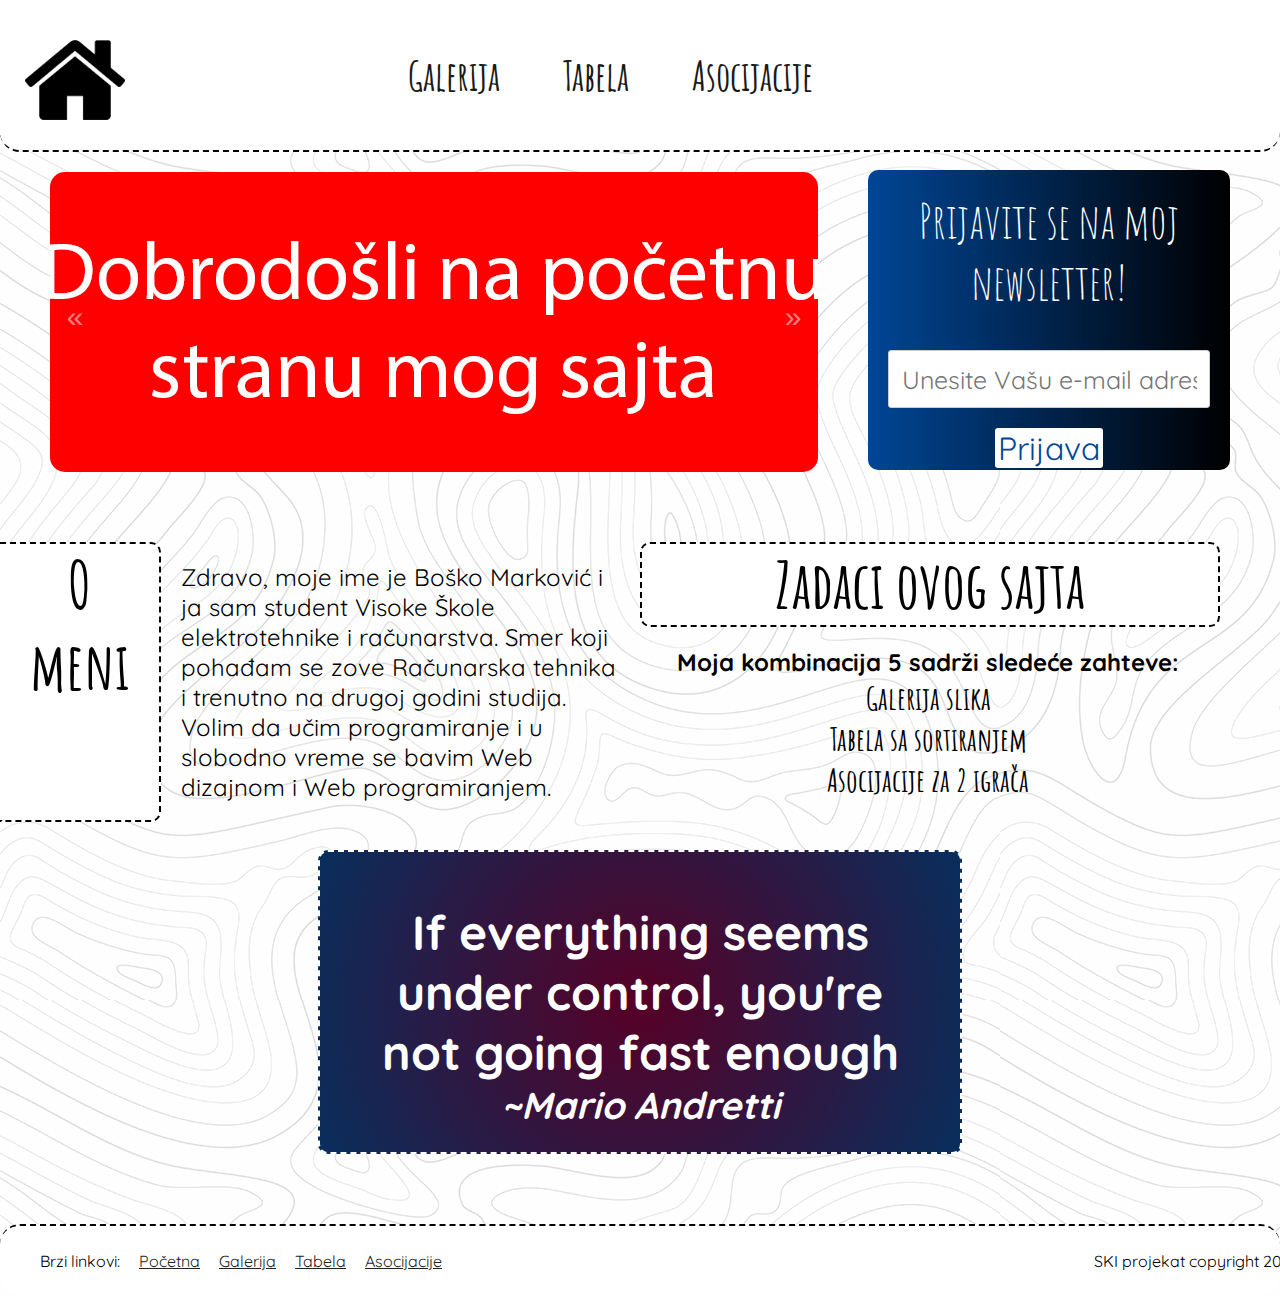
<file: index.html>
<!DOCTYPE html>
<html lang="en">
<head>
  <meta charset="UTF-8">
  <meta http-equiv="X-UA-Compatible" content="IE=edge">
  <meta name="viewport" content="width=device-width, initial-scale=1.0">
  <title>SKI PROJEKAT</title>
  <link rel="stylesheet" href="style.css">
  <link rel="preconnect" href="https://fonts.googleapis.com">
  <link rel="preconnect" href="https://fonts.gstatic.com" crossorigin>
  <link href="https://fonts.googleapis.com/css2?family=Amatic+SC:wght@700&family=Quicksand:wght@500&display=swap" rel="stylesheet"> 
</head>
<body>
  <nav>
    <ul>
      <li class="logo-link">
        <a href="index.html">
          <img alt="Home logo" id="navbar-logo" src="img/home.png">
        </a>
      </li>
      <li><a href="stranice/galerija/galerija.html">Galerija</a></li>
      <li><a href="stranice/tabela/tabela.html">Tabela</a></li>
      <li><a href="stranice/asocijacije/asocijacije.html">Asocijacije</a></li>
    </ul>
  </nav>


  
  <div>
    <div id="reklama-newsletter">
      <div id="slajder">
        <img src="img/reklama1.jpg" alt="Welcome">
        <img src="img/reklama2.jpg" alt="Reklama1">
        <img src="img/reklama3.jpg" alt="Reklama2">
        <button class="prethodni">&laquo;</button>
        <button class="sledeci">&raquo;</button>
      </div>
      <script>
      var slajdovi = document.querySelectorAll('#slajder img');
      var trenutniSlajd = 0;
    
      slajdovi[trenutniSlajd].classList.add('active');
    
      var slajdInterval = setInterval(sledeciSlajd,5000);
    
      function sledeciSlajd() {
        slajdovi[trenutniSlajd].classList.remove('active');
        trenutniSlajd = (trenutniSlajd+1)%slajdovi.length;
        slajdovi[trenutniSlajd].classList.add('active');
      }
    
      function prethodniSlajd() {
        slajdovi[trenutniSlajd].classList.remove('active');
        trenutniSlajd = (trenutniSlajd - 1 + slajdovi.length) % slajdovi.length;
        slajdovi[trenutniSlajd].classList.add('active');
      }
    
      var prevButton = document.querySelector('#slajder .prethodni');
      var nextButton = document.querySelector('#slajder .sledeci');
    
      prevButton.addEventListener('click', function() {
        clearInterval(slajdInterval);
        prethodniSlajd();
        slajdInterval = setInterval(sledeciSlajd,5000);
      });
    
      nextButton.addEventListener('click', function() {
        clearInterval(slajdInterval);
        sledeciSlajd();
        slajdInterval = setInterval(sledeciSlajd,5000);
      });
    
      </script>
      <form id="news-forma">
        <label id="news-labela" for="email">Prijavite se na moj newsletter!</label><br>
        <input class="newsletter-unos" type="email" id="email" placeholder="Unesite Vašu e-mail adresu...">
        <button id="news-dugme" type="submit">Prijava</button>
      </form><br><br>
    </div><br>
  </div><br>

  <section id="omeni">
    <div id="levi">
      <h2 id="omeninaslov">O meni</h2><br/>
      <p>Zdravo, moje ime je Boško Marković i ja sam student Visoke Škole elektrotehnike i računarstva. Smer koji pohađam se zove Računarska tehnika i trenutno 
        na drugoj godini studija. Volim da učim programiranje i u slobodno vreme se bavim Web dizajnom i Web programiranjem.
      </p>
    </div>
    <div id="desni">
      <h1 id="zadacinaslov">Zadaci ovog sajta</h1>
      <h2 id="podnaslov">Moja kombinacija 5 sadrži sledeće zahteve:</h2>
      <h3 class="zadaci">Galerija slika</h3>
      <h3 class="zadaci">Tabela sa sortiranjem</h3>
      <h3 class="zadaci">Asocijacije za 2 igrača</h3>
    </div>
  </section>

  <div id="clanak">
    <div id="umotvorina">
      <h2>If everything seems under control, you're not going fast enough</h2>
      <h3><i>~Mario Andretti</i></h3>
    </div>
  </div>
  <script>
    const umotvorine = [
      "<h2>Silence is the virtue of fools.</h2><br/><h3><i>~Sir Francis Bacon (1561 - 1626)</i></h3>",
      "<h2>Nothing is said that has not been said before.</h2><br/><h3><i>~Terrence(185BC - 159BC)</i></h3>",
      "<h2>There is no monument dedicated to the memory of a committee.</h2><br/><h3><i>~Lester J. Pourciau</i></h3>",
      "<h2>We cannot really love anybody with whom we never laugh.</h2><br/><h3><i>~Agnes Repplier (1855 - 1950)</i></h3>",
      "<h2>Hate no one; hate their vices, not themselves.</h2><br/><h3><i>~J. G. C. Brainard</i></h3>"
    ];

    function dodajUmotvorinu() {
      const indexUmotvorine = Math.floor(Math.random() * umotvorine.length);
      document.getElementById("umotvorina").innerHTML = umotvorine[indexUmotvorine];
    }

    setInterval(dodajUmotvorinu, 10000);
  </script>

  <footer id="footer">
    <div id="levi-futer">
      <ul>Brzi linkovi:
        <li>
            <a id="prvi-link" href="index.html">Početna</a>
        </li>
        <li>
          <a id="drugi-link" href="stranice/galerija/galerija.html">Galerija</a>
        </li>
        <li>
          <a id="treci-link" href="stranice/tabela/tabela.html">Tabela</a>
        </li>
        <li>
          <a id="cetvrti-link" href="stranice/asocijacije/asocijacije.html">Asocijacije</a>
        </li>
      </ul>
    </div>
    <div id="desni-futer">SKI projekat copyright 2023&copy;</div>
  </footer>
</body>
</html>
</file>
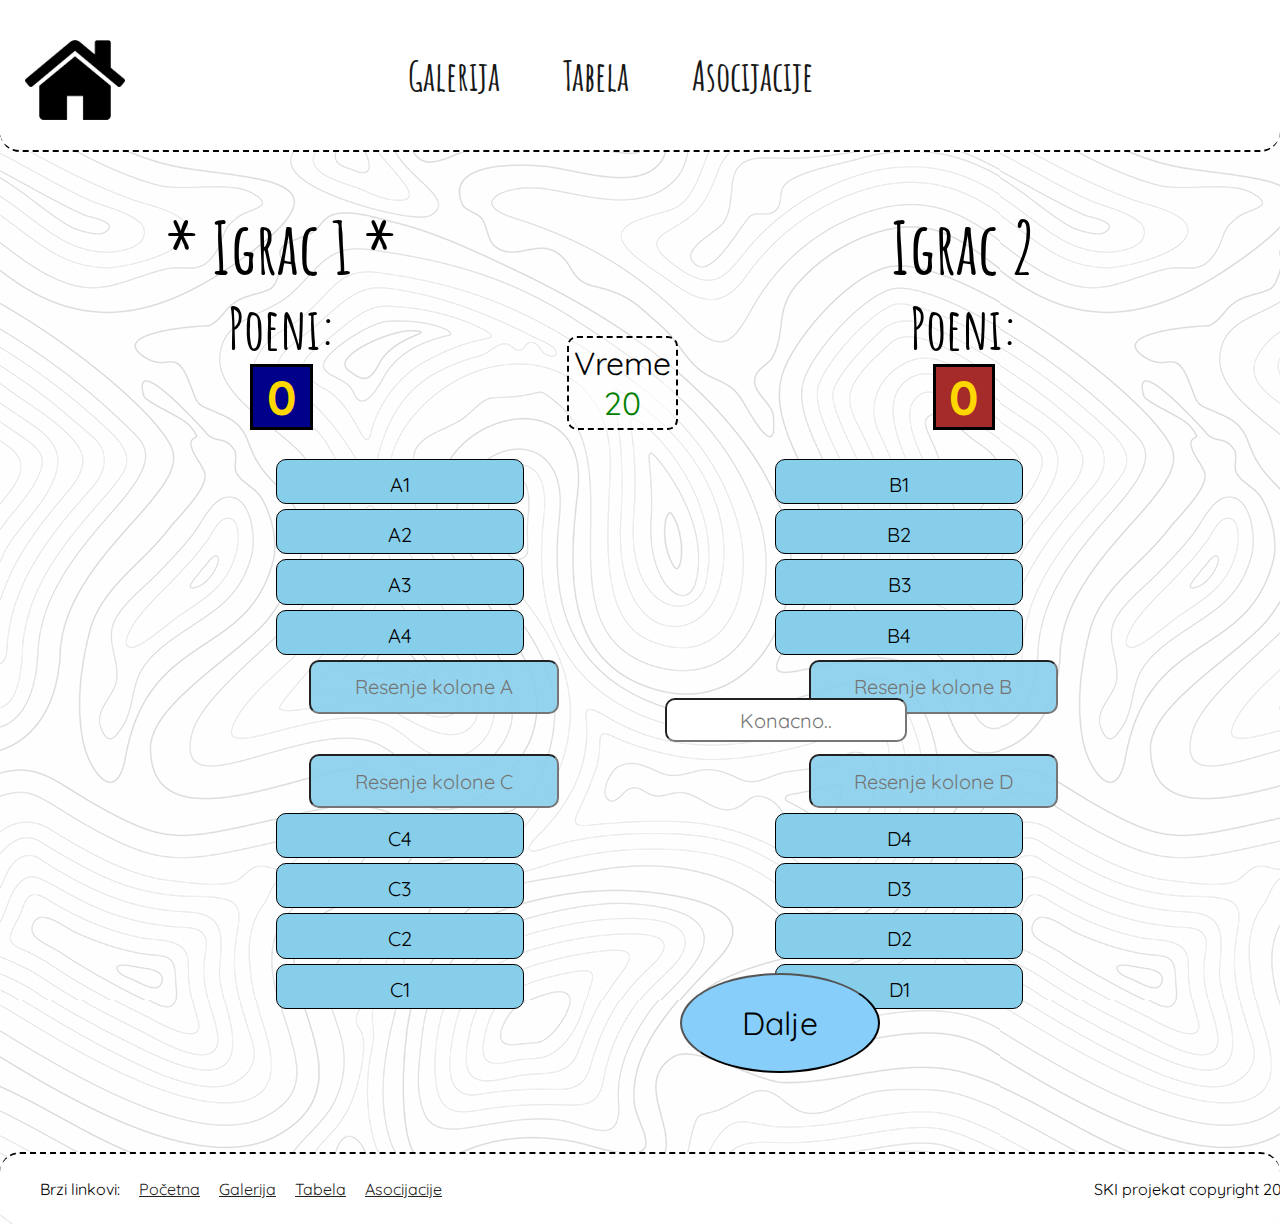
<file: stranice/asocijacije/asocijacije.html>
<!DOCTYPE html>
<html lang="en">
<head>
  <meta charset="UTF-8">
  <meta http-equiv="X-UA-Compatible" content="IE=edge">
  <meta name="viewport" content="width=device-width, initial-scale=1.0">
  <title>SKI PROJEKAT</title>
  <link rel="stylesheet" href="asocijacijeStyle.css">
  <link rel="preconnect" href="https://fonts.googleapis.com">
  <link rel="preconnect" href="https://fonts.gstatic.com" crossorigin>
  <link href="https://fonts.googleapis.com/css2?family=Amatic+SC:wght@700&family=Quicksand:wght@500&display=swap" rel="stylesheet"> 
</head>
<body>
  <nav>
    <ul>
      <li class="logo-link">
        <a href="../../index.html">
          <img alt="Home logo" id="navbar-logo" src="../../img/home.png">
        </a>
      </li>
      <li><a href="../galerija/galerija.html">Galerija</a></li>
      <li><a href="../tabela/tabela.html">Tabela</a></li>
      <li><a href="asocijacije.html">Asocijacije</a></li>
    </ul>
  </nav>
  
  <div id="igra">
    <div id="rezultat">
        <div class="igrac">
            <h2 id="igrac1">* Igrac 1 *</h2>
            <h3>Poeni:</h3>
            <div id="poeni1">0</div>
        </div>
        <div id="tajmer">
            <div id="vreme-naslov">Vreme</div>
            <div id="vreme">20</div>
        </div>
        <div class="igrac">
            <h2 id="igrac2">Igrac 2</h2>
            <h3>Poeni:</h3>
            <div id="poeni2">0</div>
        </div>
    </div>
    <div id="polja">
        <div id="prvi-red">
            <div class="kolona">
                <div class="polje" onclick="otvoripolje(this)" id="a1">A1</div>
                <div class="polje" onclick="otvoripolje(this)" id="a2">A2</div>
                <div class="polje" onclick="otvoripolje(this)" id="a3">A3</div>
                <div class="polje" onclick="otvoripolje(this)" id="a4">A4</div>
                <input id="ak" type="text" placeholder="Resenje kolone A" onchange="proveri(this, 'A')"></input>
            </div>
            <div class="kolona">
                <div class="polje" onclick="otvoripolje(this)" id="b1">B1</div>
                <div class="polje" onclick="otvoripolje(this)" id="b2">B2</div>
                <div class="polje" onclick="otvoripolje(this)" id="b3">B3</div>
                <div class="polje" onclick="otvoripolje(this)" id="b4">B4</div>
                <input id="bk" type="text" placeholder="Resenje kolone B" onchange="proveri(this, 'B')"></input>
            </div>
        </div>
        <div id="drugi-red">
            <input id="kk" type="text" placeholder="Konacno.." onchange="proveri(this, 'K')"></input>
        </div>
        <div id="treci-red">
            <div class="kolona">
                <input id="ck" type="text" placeholder="Resenje kolone C" onchange="proveri(this, 'C')"></input>
                <div class="polje" onclick="otvoripolje(this)" id="c4">C4</div>
                <div class="polje" onclick="otvoripolje(this)" id="c3">C3</div>
                <div class="polje" onclick="otvoripolje(this)" id="c2">C2</div>
                <div class="polje" onclick="otvoripolje(this)" id="c1">C1</div>
            </div>
            <div class="kolona">
                <input id="dk" type="text" placeholder="Resenje kolone D" onchange="proveri(this, 'D')"></input>
                <div class="polje" onclick="otvoripolje(this)" id="d4">D4</div>
                <div class="polje" onclick="otvoripolje(this)" id="d3">D3</div>
                <div class="polje" onclick="otvoripolje(this)" id="d2">D2</div>
                <div class="polje" onclick="otvoripolje(this)" id="d1">D1</div>
            </div>
        </div><br/>
        <button id="proveri" onclick="zameni()">Dalje</button>
    </div>
  </div>
  <script>
    var aktivanIgrac = 1;
    var otvorenoPolje = 0;
    var poeni1 = parseInt(document.getElementById("poeni1").innerHTML);
    var poeni2 = parseInt(document.getElementById("poeni2").innerHTML);
    var otvoreniA = 0;
    var otvoreniB = 0;
    var otvoreniC = 0;
    var otvoreniD = 0;
    var reseneKolone = 0;

    let asocijacije = [
        ["FESTIVAL", "FOTOAPARAT", "TABLETA", "MJUZIKL", "FILM", "ODELO", "NAVIKA", "BERZA", "HONORAR", "RAD", "HEMIJA", "LANAC", "ALERGIJA", "ODGOVOR", "REAKCIJA", "STADION", "UEFA", "FIFA", "PESAK", "FUDBAL", "AKCIJA"],
        ["NOVAC", "SRBIJA", "ALŽIR", "KUVAJT", "DINAR", "LJUBAVNI", "RASKID", "HAJDUČKI", "OPROŠTAJ", "RASTANAK", "TIMOK", "HADŽI-PRODAN", "SELJAK", "REKA", "BUNA", "OMLADINA", "SKUPŠTINA", "SINDIKAT", "ZDRAVLJE", "DOM", "ĐAK"],
        ["POJAS", "UREĐAJ", "PROMENA", "MEDITERAN", "KLIMA", "MOMČILO", "MILENKO", "ČIN", "VELIKI", "VOJVODA", "VOL STRIT", "SPOMENIK", "DLAKA", "MANDUŠIĆ", "VUK", "HAJDUK", "LIVADA", "RAKIJA", "VEŠTAČKA", "TRAVA", "STEPA"]
    ]

    let indexAsocijacije = Math.floor(Math.random() * asocijacije.length);
    let asocijacija = asocijacije[indexAsocijacije];

    function otvoripolje(obj){
        if(otvorenoPolje == 0){
            let vrednost = obj.innerHTML;
            if(vrednost === "A1") {
                obj.innerHTML = asocijacija[0];
                otvoreniA++;
            }
            else if(vrednost === "A2") {
                obj.innerHTML = asocijacija[1];
                otvoreniA++;
            }
            else if(vrednost === "A3") {
                obj.innerHTML = asocijacija[2];
                otvoreniA++;
            }
            else if(vrednost === "A4") {
                obj.innerHTML = asocijacija[3];
                otvoreniA++;
            }
            else if(vrednost === "B1") {
                obj.innerHTML = asocijacija[5];
                otvoreniB++;
            }
            else if(vrednost === "B2") {
                obj.innerHTML = asocijacija[6];
                otvoreniB++;
            }
            else if(vrednost === "B3") {
                obj.innerHTML = asocijacija[7];
                otvoreniB++;
            } 
            else if(vrednost === "B4") {
                obj.innerHTML = asocijacija[8];
                otvoreniB++;
            } 
            else if(vrednost === "C1") {
                obj.innerHTML = asocijacija[10];
                otvoreniC++;
            }
            else if(vrednost === "C2") {
                obj.innerHTML = asocijacija[11];
                otvoreniC++;
            }
            else if(vrednost === "C3") {
                obj.innerHTML = asocijacija[12];
                otvoreniC++;
            }
            else if(vrednost === "C4") {
                obj.innerHTML = asocijacija[13];
                otvoreniC++;
            }
            else if(vrednost === "D1") {
                obj.innerHTML = asocijacija[15];
                otvoreniD++;
            }
            else if(vrednost === "D2") {
                obj.innerHTML = asocijacija[16];
                otvoreniD++;
            }
            else if(vrednost === "D3") {
                obj.innerHTML = asocijacija[17];
                otvoreniD++;
            }
            else if(vrednost === "D4") {
                obj.innerHTML = asocijacija[18];
                otvoreniD++;
            }
            otvorenoPolje++;
        }
        else{
            alert("Ne mozete otvoriti vise od jednog polja.");
        }
    }

    function zameni(){
        if(aktivanIgrac == 1){
            aktivanIgrac = 2;
            document.getElementById("igrac1").innerHTML = "Igrac 1";
            document.getElementById("igrac2").innerHTML = "* Igrac 2 *";
        }
        else {
            aktivanIgrac = 1;
            document.getElementById("igrac1").innerHTML = "* Igrac 1 *";
            document.getElementById("igrac2").innerHTML = "Igrac 2";
        }
        otvorenoPolje=0;
        vreme = 21;
        //console.log(aktivanIgrac);
    }

    var vreme = 20;

    function tajmer(){
        if(vreme > 0){
            vreme--;
            if(vreme < 6){
                document.getElementById("vreme").style.color = "red";
            }
        }
        else{
            zameni();
            document.getElementById("vreme").style.color = "green";
            vreme = 20;
        }

        document.getElementById("vreme").innerHTML = vreme;
        console.log(vreme);
    }

    setInterval(tajmer, 1000);

    function proveri(obj, kojaKolona){
        let pokusaj = obj.value;
        //console.log(pokusaj);

        if(kojaKolona === 'A' && pokusaj.toUpperCase() === asocijacija[4] && otvoreniA > 0){
            obj.value = asocijacija[4];
            obj.disabled = true;
            obj.style.color='white';
            obj.style.backgroundColor = 'green';
            dodajPoene(5 + 5*(4-otvoreniA));
            document.getElementById("a1").innerHTML = asocijacija[0];
            document.getElementById("a1").style.backgroundColor = 'green';
            document.getElementById("a1").style.color = 'white';
            document.getElementById("a2").innerHTML = asocijacija[1];
            document.getElementById("a2").style.backgroundColor = 'green';
            document.getElementById("a2").style.color = 'white';
            document.getElementById("a3").innerHTML = asocijacija[2];
            document.getElementById("a3").style.backgroundColor = 'green';
            document.getElementById("a3").style.color = 'white';
            document.getElementById("a4").innerHTML = asocijacija[3];
            document.getElementById("a4").style.backgroundColor = 'green';
            document.getElementById("a4").style.color = 'white';
            reseneKolone++;
        }
        else if(kojaKolona === 'B' && pokusaj.toUpperCase() === asocijacija[9] && otvoreniB > 0){
            obj.value = asocijacija[9];
            obj.disabled = true;
            obj.style.color='white';
            obj.style.backgroundColor = 'green';
            dodajPoene(5 + 5*(4-otvoreniB));
            document.getElementById("b1").innerHTML = asocijacija[5];
            document.getElementById("b1").style.backgroundColor = 'green';
            document.getElementById("b1").style.color = 'white';
            document.getElementById("b2").innerHTML = asocijacija[6];
            document.getElementById("b2").style.backgroundColor = 'green';
            document.getElementById("b2").style.color = 'white';
            document.getElementById("b3").innerHTML = asocijacija[7];
            document.getElementById("b3").style.backgroundColor = 'green';
            document.getElementById("b3").style.color = 'white';
            document.getElementById("b4").innerHTML = asocijacija[8];
            document.getElementById("b4").style.backgroundColor = 'green';
            document.getElementById("b4").style.color = 'white';
            reseneKolone++;
        }
        else if(kojaKolona === 'C' && pokusaj.toUpperCase() === asocijacija[14] && otvoreniC > 0){
            obj.value = asocijacija[14];
            obj.disabled = true;
            obj.style.color='white';
            obj.style.backgroundColor = 'green';
            dodajPoene(5 + 5*(4-otvoreniC));
            document.getElementById("c1").innerHTML = asocijacija[10];
            document.getElementById("c1").style.backgroundColor = 'green';
            document.getElementById("c1").style.color = 'white';
            document.getElementById("c2").innerHTML = asocijacija[11];
            document.getElementById("c2").style.backgroundColor = 'green';
            document.getElementById("c2").style.color = 'white';
            document.getElementById("c3").innerHTML = asocijacija[12];
            document.getElementById("c3").style.backgroundColor = 'green';
            document.getElementById("c3").style.color = 'white';
            document.getElementById("c4").innerHTML = asocijacija[13];
            document.getElementById("c4").style.backgroundColor = 'green';
            document.getElementById("c4").style.color = 'white';
            reseneKolone++;
        }
        else if(kojaKolona === 'D' && pokusaj.toUpperCase() === asocijacija[19] && otvoreniD > 0){
            obj.value = asocijacija[19];
            obj.disabled = true;
            obj.style.color='white';
            obj.style.backgroundColor = 'green';
            dodajPoene(5 + 5*(4-otvoreniD));
            document.getElementById("d1").innerHTML = asocijacija[15];
            document.getElementById("d1").style.backgroundColor = 'green';
            document.getElementById("d1").style.color='white';
            document.getElementById("d2").innerHTML = asocijacija[16];
            document.getElementById("d2").style.backgroundColor = 'green';
            document.getElementById("d2").style.color='white';
            document.getElementById("d3").innerHTML = asocijacija[17];
            document.getElementById("d3").style.backgroundColor = 'green';
            document.getElementById("d3").style.color='white';
            document.getElementById("d4").innerHTML = asocijacija[18];
            document.getElementById("d4").style.backgroundColor = 'green';
            document.getElementById("d4").style.color='white';
            reseneKolone++;
        }
        else if(kojaKolona === 'K' && pokusaj.toUpperCase() === asocijacija[20] && reseneKolone > 0){
            document.getElementById("ak").value = asocijacija[4];
            document.getElementById("ak").style.backgroundColor = 'green';
            document.getElementById("ak").style.color='white';
            document.getElementById("ak").disabled = true;
            document.getElementById("bk").value = asocijacija[9];
            document.getElementById("bk").style.backgroundColor = 'green';
            document.getElementById("bk").style.color='white';
            document.getElementById("bk").disabled = true;
            document.getElementById("ck").value = asocijacija[14];
            document.getElementById("ck").style.backgroundColor = 'green';
            document.getElementById("ck").style.color='white';
            document.getElementById("ck").disabled = true;
            document.getElementById("dk").value = asocijacija[19];
            document.getElementById("dk").style.backgroundColor = 'green';
            document.getElementById("dk").style.color='white';
            document.getElementById("dk").disabled = true;
            document.getElementById("kk").value = asocijacija[20];
            document.getElementById("kk").style.backgroundColor = 'green';
            document.getElementById("kk").style.color='white';
            document.getElementById("kk").disabled = true;

            document.getElementById("a1").innerHTML = asocijacija[0];
            document.getElementById("a1").style.backgroundColor = 'green';
            document.getElementById("a1").style.color = 'white';
            document.getElementById("a2").innerHTML = asocijacija[1];
            document.getElementById("a2").style.backgroundColor = 'green';
            document.getElementById("a2").style.color = 'white';
            document.getElementById("a3").innerHTML = asocijacija[2];
            document.getElementById("a3").style.backgroundColor = 'green';
            document.getElementById("a3").style.color = 'white';
            document.getElementById("a4").innerHTML = asocijacija[3];
            document.getElementById("a4").style.backgroundColor = 'green';
            document.getElementById("a4").style.color = 'white';

            document.getElementById("b1").innerHTML = asocijacija[5];
            document.getElementById("b1").style.backgroundColor = 'green';
            document.getElementById("b1").style.color = 'white';
            document.getElementById("b2").innerHTML = asocijacija[6];
            document.getElementById("b2").style.backgroundColor = 'green';
            document.getElementById("b2").style.color = 'white';
            document.getElementById("b3").innerHTML = asocijacija[7];
            document.getElementById("b3").style.backgroundColor = 'green';
            document.getElementById("b3").style.color = 'white';
            document.getElementById("b4").innerHTML = asocijacija[8];
            document.getElementById("b4").style.backgroundColor = 'green';
            document.getElementById("b4").style.color = 'white';

            document.getElementById("c1").innerHTML = asocijacija[10];
            document.getElementById("c1").style.backgroundColor = 'green';
            document.getElementById("c1").style.color = 'white';
            document.getElementById("c2").innerHTML = asocijacija[11];
            document.getElementById("c2").style.backgroundColor = 'green';
            document.getElementById("c2").style.color = 'white';
            document.getElementById("c3").innerHTML = asocijacija[12];
            document.getElementById("c3").style.backgroundColor = 'green';
            document.getElementById("c3").style.color = 'white';
            document.getElementById("c4").innerHTML = asocijacija[13];
            document.getElementById("c4").style.backgroundColor = 'green';
            document.getElementById("c4").style.color = 'white';

            document.getElementById("d1").innerHTML = asocijacija[15];
            document.getElementById("d1").style.backgroundColor = 'green';
            document.getElementById("d1").style.color='white';
            document.getElementById("d2").innerHTML = asocijacija[16];
            document.getElementById("d2").style.backgroundColor = 'green';
            document.getElementById("d2").style.color='white';
            document.getElementById("d3").innerHTML = asocijacija[17];
            document.getElementById("d3").style.backgroundColor = 'green';
            document.getElementById("d3").style.color='white';
            document.getElementById("d4").innerHTML = asocijacija[18];
            document.getElementById("d4").style.backgroundColor = 'green';
            document.getElementById("d4").style.color='white';

            dodajPoene(5 + 20*(4-reseneKolone));

            if(poeni1 > poeni2) alert("Pobednik je igrac 1 !!!");
            else if( poeni1 === poeni2) alert("Neresen mec !!!");
                else alert("Pobednik je igrac 2 !!!"); 

            document.getElementById("proveri").disabled = true;
        }
        else if(kojaKolona === 'A' && pokusaj.toUpperCase() !== asocijacija[4]){
            document.getElementById("ak").value="";
            tresi();
            zameni();
        }
        else if(kojaKolona === 'B' && pokusaj.toUpperCase() !== asocijacija[9]){
            document.getElementById("bk").value="";
            tresi();
            zameni();
        }
        else if(kojaKolona === 'C' && pokusaj.toUpperCase() !== asocijacija[14]){
            document.getElementById("ck").value="";
            tresi();
            zameni();
        }
        else if(kojaKolona === 'D' && pokusaj.toUpperCase() !== asocijacija[19]){
            document.getElementById("dk").value="";
            tresi();
            zameni();
        }
        else if(kojaKolona === 'K' && pokusaj.toUpperCase() !== asocijacija[20]){
            document.getElementById("kk").value="";
            tresi();
            zameni();
        }
        else{
            alert("Morate pogoditi makar jednu kolonu pre nego sto pokusate konacno.");
            document.getElementById("kk").value="";
            zameni();
        }
    }

    function tresi(){
        element = document.querySelector('#igra');
        element.classList.add('tresi');
        setTimeout(function() {
            element.classList.remove('tresi');
        }, 500);
    }

    function dodajPoene(val){
        if(aktivanIgrac === 1){
            poeni1 += val;
            document.getElementById("poeni1").innerHTML = poeni1;
        }
        else{
            poeni2 += val;
            document.getElementById("poeni2").innerHTML = poeni2;
        }
    }

  </script>

  <footer id="footer">
    <div id="levi-futer">
      <ul>Brzi linkovi:
        <li>
            <a id="prvi-link" href="../../index.html">Početna</a>
        </li>
        <li>
          <a id="drugi-link" href="../galerija/galerija.html">Galerija</a>
        </li>
        <li>
          <a id="treci-link" href="../tabela/tabela.html">Tabela</a>
        </li>
        <li>
          <a id="cetvrti-link" href="asocijacije.html">Asocijacije</a>
        </li>
      </ul>
    </div>
    <div id="desni-futer">SKI projekat copyright 2023&copy;</div>
  </footer>
</body>
</html>
</file>
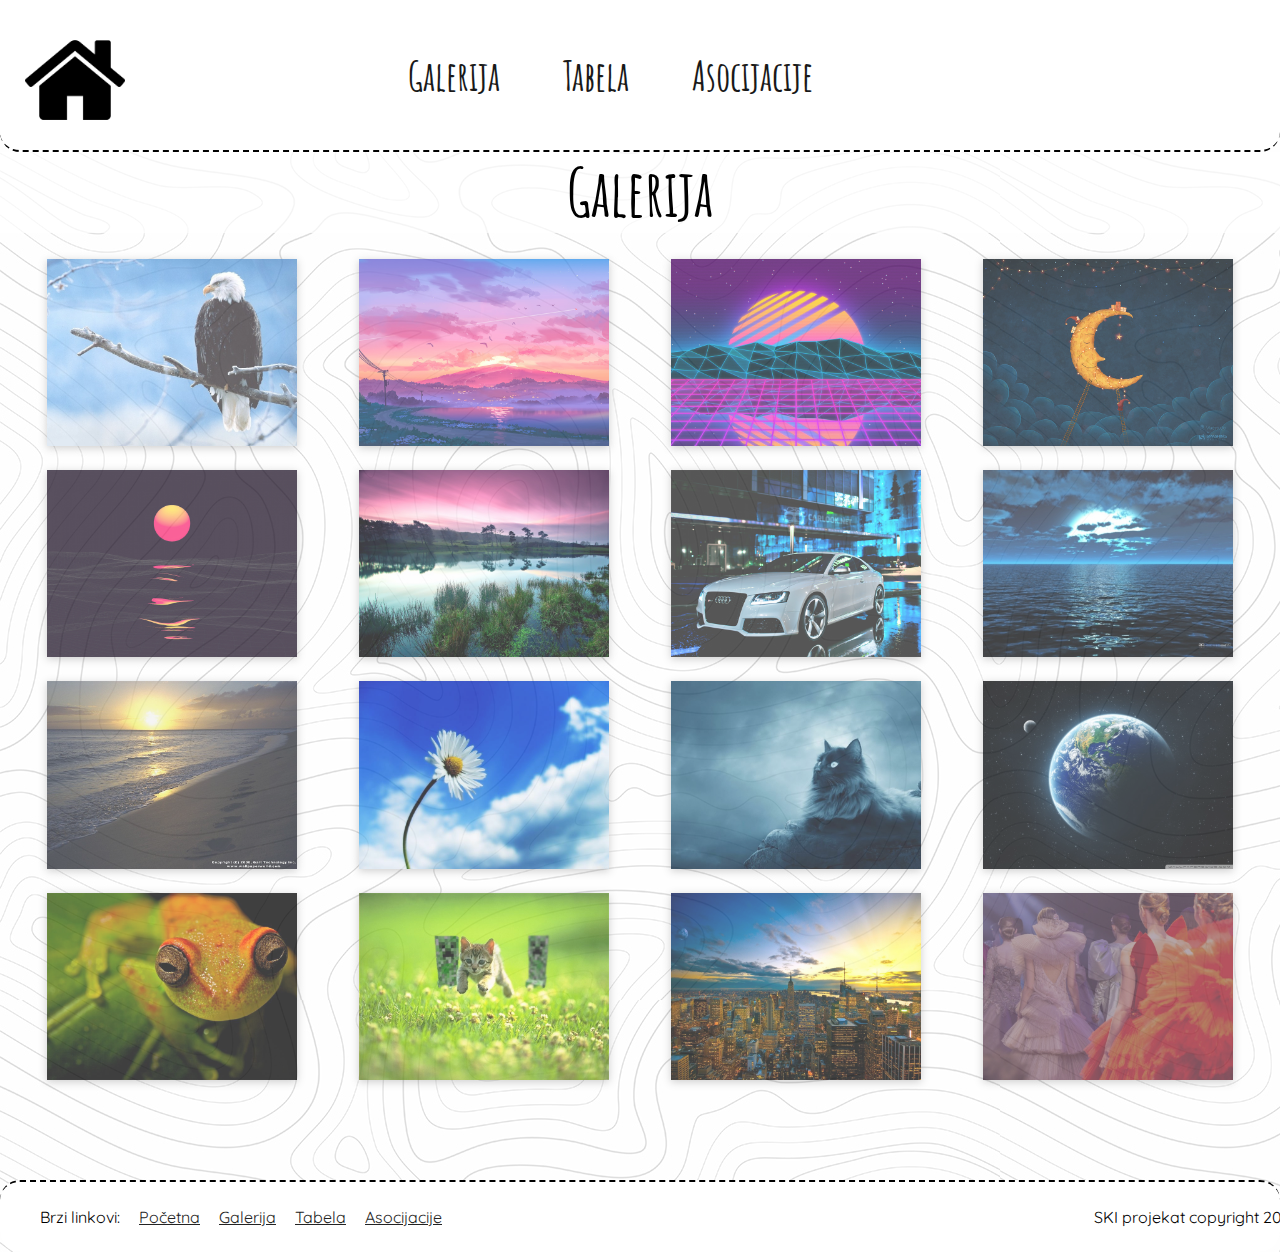
<file: stranice/galerija/galerija.html>
<!DOCTYPE html>
<html lang="en">
<head>
  <meta charset="UTF-8">
  <meta http-equiv="X-UA-Compatible" content="IE=edge">
  <meta name="viewport" content="width=device-width, initial-scale=1.0">
  <title>Galerija</title>
  <link rel="stylesheet" href="galerijaStyle.css">
  <link rel="preconnect" href="https://fonts.googleapis.com">
  <link rel="preconnect" href="https://fonts.gstatic.com" crossorigin>
  <link href="https://fonts.googleapis.com/css2?family=Amatic+SC:wght@700&family=Quicksand:wght@500&display=swap" rel="stylesheet"> 
</head>
<body>
    <nav>
        <ul>
          <li class="logo-link">
            <a href="../../index.html">
              <img alt="Home logo" id="navbar-logo" src="../../img/home.png">
            </a>
          </li>
          <li><a href="galerija.html">Galerija</a></li>
          <li><a href="../tabela/tabela.html">Tabela</a></li>
          <li><a href="../asocijacije/asocijacije.html">Asocijacije</a></li>
        </ul>
      </nav>


  <h1 id="naslov-galerija">Galerija</h1>
  <div id="slike">
    <input type="checkbox" id="pic-1"/>
    <label for="pic-1" class="lightbox">
      <img src="img/galerija1.jpg" alt="Slika 1"/>
    </label>
    <input type="checkbox" id="pic-2"/>
    <label for="pic-2" class="lightbox">
      <img src="img/galerija2.jpg" alt="Slika 2"/>
    </label>
    <input type="checkbox" id="pic-3"/>
    <label for="pic-3" class="lightbox">
      <img src="img/galerija3.jpg" alt="Slika 3"/>
    </label>
    <input type="checkbox" id="pic-4"/>
    <label for="pic-4" class="lightbox">
      <img src="img/galerija4.jpg" alt="Slika 4"/>
    </label>
    <input type="checkbox" id="pic-5"/>
    <label for="pic-5" class="lightbox">
      <img src="img/galerija5.jpg" alt="Slika 5"/>
    </label>
    <input type="checkbox" id="pic-6"/>
    <label for="pic-6" class="lightbox">
      <img src="img/galerija6.jpg" alt="Slika 6"/>
    </label>
    <input type="checkbox" id="pic-7"/>
    <label for="pic-7" class="lightbox">
      <img src="img/galerija7.jpg" alt="Slika 7"/>
    </label>
    <input type="checkbox" id="pic-8"/>
    <label for="pic-8" class="lightbox">
      <img src="img/galerija8.jpg" alt="Slika 8"/>
    </label>
    <input type="checkbox" id="pic-9"/>
    <label for="pic-9" class="lightbox">
      <img src="img/galerija9.jpg" alt="Slika 9"/>
    </label>
    <input type="checkbox" id="pic-10"/>
    <label for="pic-10" class="lightbox">
      <img src="img/galerija10.jpg" alt="Slika 10"/>
    </label>
    <input type="checkbox" id="pic-11"/>
    <label for="pic-11" class="lightbox">
      <img src="img/galerija11.jpg" alt="Slika 11"/>
    </label>
    <input type="checkbox" id="pic-12"/>
    <label for="pic-12" class="lightbox">
      <img src="img/galerija12.jpg" alt="Slika 12"/>
    </label>
    <input type="checkbox" id="pic-13"/>
    <label for="pic-13" class="lightbox">
      <img src="img/galerija13.jpg" alt="Slika 13"/>
    </label>
    <input type="checkbox" id="pic-14"/>
    <label for="pic-14" class="lightbox">
      <img src="img/galerija14.jpg" alt="Slika 14"/>
    </label>
    <input type="checkbox" id="pic-15"/>
    <label for="pic-15" class="lightbox">
      <img src="img/galerija15.jpg" alt="Slika 15"/>
    </label>
    <input type="checkbox" id="pic-16"/>
    <label for="pic-16" class="lightbox">
      <img src="img/galerija16.jpg" alt="Slika 16"/>
    </label>
    <div class="grid">
      <label for="pic-1" class="grid-item"><img src="img/galerija1.jpg" alt="Slika 1"/></label>
      <label for="pic-2" class="grid-item"><img src="img/galerija2.jpg" alt="Slika 2"/></label>
      <label for="pic-3" class="grid-item"><img src="img/galerija3.jpg" alt="Slika 3"/></label>
      <label for="pic-4" class="grid-item"><img src="img/galerija4.jpg" alt="Slika 4"/></label>
      <label for="pic-5" class="grid-item"><img src="img/galerija5.jpg" alt="Slika 5"/></label>
      <label for="pic-6" class="grid-item"><img src="img/galerija6.jpg" alt="Slika 6"/></label>
      <label for="pic-7" class="grid-item"><img src="img/galerija7.jpg" alt="Slika 7"/></label>
      <label for="pic-8" class="grid-item"><img src="img/galerija8.jpg" alt="Slika 8"/></label>
      <label for="pic-9" class="grid-item"><img src="img/galerija9.jpg" alt="Slika 9"/></label>
      <label for="pic-10" class="grid-item"><img src="img/galerija10.jpg" alt="Slika 10"/></label>
      <label for="pic-11" class="grid-item"><img src="img/galerija11.jpg" alt="Slika 11"/></label>
      <label for="pic-12" class="grid-item"><img src="img/galerija12.jpg" alt="Slika 12"/></label>
      <label for="pic-13" class="grid-item"><img src="img/galerija13.jpg" alt="Slika 13"/></label>
      <label for="pic-14" class="grid-item"><img src="img/galerija14.jpg" alt="Slika 14"/></label>
      <label for="pic-15" class="grid-item"><img src="img/galerija15.jpg" alt="Slika 15"/></label>
      <label for="pic-16" class="grid-item"><img src="img/galerija16.jpg" alt="Slika 16"/></label>
    </div>
  </div>
  
  
  <footer id="footer">
    <div id="levi-futer">
      <ul>Brzi linkovi:
        <li>
            <a id="prvi-link" href="../../index.html">Početna</a>
        </li>
        <li>
          <a id="drugi-link" href="galerija.html">Galerija</a>
        </li>
        <li>
          <a id="treci-link" href="../tabela/tabela.html">Tabela</a>
        </li>
        <li>
          <a id="cetvrti-link" href="../asocijacije/asocijacije.html">Asocijacije</a>
        </li>
      </ul>
    </div>
    <div id="desni-futer">SKI projekat copyright 2023&copy;</div>
  </footer>
</body>
</html>
</file>
<file: style.css>
@import url('https://fonts.googleapis.com/css2?family=Amatic+SC:wght@700&family=Quicksand:wght@500&display=swap');

* {
  margin: 0;
  padding: 0;
}

body{
  background-image: url("img/bg.jpg");
}

#navbar-logo{
  width: 100px;
  height: 100px;
  transition: 0.1s ease-in;
}

#navbar-logo:hover{
  width: 110px;
  height: 110px;
  transition: 0.1s ease-in;
}

.logo-link{
  margin: 20px 25px 25px 25px;
  position: absolute;
  left: 0px;
  top: 10px;
}

nav{
  background-color: rgb(255, 255, 255);
  border-bottom: 2px dashed black;
  display: flex;        
  height: 150px;
  width: 100%;
  font-family: 'Amatic SC', cursive;
  font-weight: bold; 
  border-bottom-left-radius: 20px;
  border-bottom-right-radius: 20px;  
}

nav ul{
  margin-left: auto;
  margin-right: auto;
  margin-top: 50px;
}

nav * {  
  display: inline;  
}  

nav li {    
  margin-right: 60px;
}

nav li a {
  transition: 0.2s ease-in;
  font-size: 40px;  
  color: rgb(25, 25, 25) !important;  
  text-decoration: none;  
}

nav li a:hover{
  font-size: 50px;
  transition: 0.2s ease-in-out;
}

a{
  color: rgba(35, 35, 35, 1);
}

a{
  text-decoration: underline;
}

a:visited{
  color: gray;

}

#slajder {
  position: relative;
  width: 500px;
  height: 300px;
  margin-top: 20px;
  overflow: hidden;
  border-radius: 25px;
}

#slajder img {
  position: absolute;
  top: 0;
  left: 0;
  width: 100%;
  height: 100%;
  object-fit: cover;
  opacity: 0;
  transition: opacity 0.5s;
}

#slajder img.active {
  opacity: 1;
}

#slajder button {
  position: absolute;
  top: 40%;
  width: 50px;
  height: 50px;
  color: rgba(255,255,255,0.5);
  background: transparent;
  border: none;
  font-size: 30px;
  cursor: pointer;
  transition: all 0.2s ease-in;
}

#slajder button:hover{
  color: rgba(255,255,255,1);
  transition: 0.1s ease-in;
  background-color:rgb(25, 25, 25, 0.5);
  border-radius: 50%;
}

#slajder .prethodni {
  left: 0;
}

#slajder .sledeci {
  right: 0;
}

#reklama-newsletter{
  width: 800px;
  padding: 30px;
  overflow: none;
  display: inline;
  justify-content: space-between;
}

#reklama-newsletter #slajder{
  margin-left: 50px;
  margin-right: 50px;
  width:60%;
  border-radius: 15px;
  float: left;
}

#news-forma {
  display: flex;
  flex-direction: column;
  float: center;
  height: 300px;
  margin-left: 50px;
  margin-right: 50px;
  background: rgb(0,70,150);
  background: linear-gradient(90deg, rgba(0,70,150,1) 0%, rgba(0,0,0,1) 100%);
  border-radius: 10px;
}

#news-labela{
  margin-top: 20px;
  font-size: 48px;
  text-align: center;
  color: white;
  font-family: 'Amatic SC', cursive;
}

.newsletter-unos{
  padding: 0.5em;
  margin: 20px;
  border: 1px solid #ccc;
  border-radius: 3px;
  height: 50px;
  font-size: 25px;
  font-family: 'Quicksand', sans-serif;
}

#news-dugme {
  font-family: 'Quicksand', sans-serif;
  font-size: 32px;
  margin: auto;
  margin-bottom: 15px;
  background-color: rgb(255, 255, 255);
  border: none;
  border-radius: 3px;
  color: rgba(0,70,150,1);
  width: 30%;
  height: 50px;
  cursor: pointer;
}

#omeni{
  display: inline;
  justify-content: space-between;
  margin-top: 50px;
  margin-bottom: 50px;
}

#omeninaslov{
  text-align: center;
  width: 50%;
  font-family: 'Amatic SC', cursive;
  font-size: 64px;
  padding-left: 30px;
  padding-right: 30px;
  background-color: white;
  border-top: 2px dashed black;
  border-right: 2px dashed black;
  border-bottom: 2px dashed black;
  border-top-right-radius: 10px;
  border-bottom-right-radius: 10px;
}

#levi{
  display: flex; 
  justify-content: center;
  float: left;
  text-align:left;
  width: 50%;
}

#levi p{
  font-family: 'Quicksand', sans-serif;
  font-size: 24px;
  padding: 20px;
}

#desni{
  display: flex;
  flex-direction: column;
  float: center;
  text-align:right;
  padding-right: 5%;
}

#zadacinaslov{
  text-align: center;
  background-color: white;
  width: 100%;
  border: 2px dashed black;
  font-family: 'Amatic SC', cursive;
  font-size: 64px;
  border-radius: 10px;
}

#podnaslov{
  margin-top: 20px;
  font-family: 'Quicksand', sans-serif;
  text-align: center;
  font-size: 24px;
}

.zadaci{
  font-family: 'Amatic SC', cursive;
  font-size: 32px;
  text-align: center;
}

#clanak{
  margin: 50px auto 30px auto;
  width: 50%;
  height: 300px;
  border: 2px dashed rgb(255, 255, 255);
  border-radius: 10px;
  background: rgb(87,0,38);
  background: radial-gradient(circle, rgba(87,0,38,1) 0%, rgba(8,46,92,1) 100%);
}

#umotvorina{
  width: 90%;
  margin: 0 auto;
  text-align: center;
  color: white;
  font-family:'Quicksand', sans-serif;
  font-size: 32px;
  padding-top: 50px;
}

#footer{
  width: 100%;
  height: 70px;
  background-color: white;
  border-top: 2px dashed black;
  white-space: nowrap;
  margin-top: 70px;
  border-radius: 20px;
  
}

#levi-futer{
  margin-top: 10px;
  margin-left: 40px;
  width: 82%;
  display: inline-block;
}

#levi-futer ul{
  font-family: 'Quicksand', sans-serif;
}

#levi-futer ul li{
  display: inline-block;
  padding-top: 15px;
  padding-left: 15px;
}

#desni-futer{
  font-family: 'Quicksand', sans-serif;
  display: inline-block;
  margin-top: 10px;
}
</file>
<file: stranice/asocijacije/asocijacijeStyle.css>
@import url('https://fonts.googleapis.com/css2?family=Amatic+SC:wght@700&family=Quicksand:wght@500&display=swap');

* {
  margin: 0;
  padding: 0;
}

body{
  background-image: url("../../img/bg.jpg");
}

#navbar-logo{
  width: 100px;
  height: 100px;
  transition: 0.1s ease-in;
}

#navbar-logo:hover{
  width: 110px;
  height: 110px;
  transition: 0.1s ease-in;
}

.logo-link{
  margin: 20px 25px 25px 25px;
  position: absolute;
  left: 0px;
  top: 10px;
}

nav{
  background-color: rgb(255, 255, 255);
  border-bottom: 2px dashed black;
  display: flex;        
  height: 150px;
  width: 100%;
  font-family: 'Amatic SC', cursive;
  font-weight: bold; 
  border-bottom-left-radius: 20px;
  border-bottom-right-radius: 20px;  
}

nav ul{
  margin-left: auto;
  margin-right: auto;
  margin-top: 50px;
}

nav * {  
  display: inline;  
}  

nav li {    
  margin-right: 60px;
}

nav li a {
  transition: 0.2s ease-in;
  font-size: 40px;  
  color: rgb(25, 25, 25) !important;  
  text-decoration: none;  
}

nav li a:hover{
  font-size: 50px;
  transition: 0.2s ease-in-out;
}

a{
  color: rgba(35, 35, 35, 1);
}

a{
  text-decoration: underline;
}

a:visited{
  color: gray;

}

#igra{
    width: 100%;
    height: 700px;
    position: relative;
}

#polja{
    margin: 20px 20px 200px 150px;
    width: 80%;
    height: 600px;
    font-family: 'Quicksand', sans-serif;
    font-size: 20px;
}

#rezultat{
    width: 100%;
    margin-left: auto;
    margin-right: auto;
    height: 200px;
    display: inline;
    justify-content: space-between;
}

#poeni1{
  background-color: darkblue;
  color: gold;
  font-family: 'Quicksand', sans-serif;
  font-weight: bold;
  width: 10%;
  margin-left: auto;
  margin-right: auto;
  border: 3px solid black;
}

#poeni2{
  background-color: brown;
  color: gold;
  font-family: 'Quicksand', sans-serif;
  font-weight: bold;
  width: 10%;
  margin-left: auto;
  margin-right: auto;
  border: 3px solid black;
}

#tajmer{
  text-align: center;
  font-size: 32px;
  font-family: 'Quicksand', sans-serif;
  display: inline-block;
  background-color: rgba(255,255,255,0.4);
  border: 2px dashed black;
  border-radius: 10px;
  padding: 5px;
}

#vreme{
  font-family: 'Quicksand', sans-serif;
  background-color: rgba(255,255,255,0.4);
  color: green;
}

.igrac{
    display: inline-block;
    width: 44%;
    height: 200px;
    text-align: center;
    margin-top: 50px;
    font-family: 'Amatic SC', cursive;
    font-size: 48px;
}


#prvi-red{
    width: 100%;
    height: 40%;
    margin: auto;
}

#drugi-red{
    width: 100%;
    height: 10%;
    margin-left: auto;
    margin-right: auto;
    justify-content: center;
}

#treci-red{
    width: 100%;
    height: 40%;
    margin: auto;
}

.kolona{
    width:48%;
    height:100%;
    margin:4px;
    float: left
}

.polje{
    width: 50%;
    height:18%;
    margin-left: auto;
    margin-right: auto;
    text-align: center;
    background-color: skyblue;
    border: 1px solid black;
    border-radius: 10px;
    line-height: 250%;
    margin-bottom: 5px;
    margin-top: 5px;
    transition: 0.3s all ease-in;
}

.polje:hover{
    cursor: pointer;
}

.kolona input{
    width: 50%;
    height: 50px;
    margin-left: 180px;
    border-radius: 10px;
    text-align: center;
    background-color: rgba(135, 206, 235, 0.9);
    font-family: 'Quicksand', sans-serif;
    font-size: 20px;
}

#kk{
    height: 40px;
    margin-left: 620px;
    text-align: center;
    border-radius: 10px;
    font-family: 'Quicksand', sans-serif;
    font-size: 20px;
}
  
#proveri{
    width: 200px;
    height: 100px;
    font-family: 'Quicksand', sans-serif;
    font-size: 32px;
    margin-top: -50px;
    margin-left: 640px;
    background-color: lightskyblue;
    border-radius: 50%;
}

#footer{
  position: relative;
  width: 100%;
  height: 70px;
  background-color: white;
  border-top: 2px dashed black;
  white-space: nowrap;
  margin-top: 300px;
  border-radius: 20px;
}

#levi-futer{
  margin-top: 10px;
  margin-left: 40px;
  width: 82%;
  display: inline-block;
}

#levi-futer ul{
  font-family: 'Quicksand', sans-serif;
}

#levi-futer ul li{
  display: inline-block;
  padding-top: 15px;
  padding-left: 15px;
}

#desni-futer{
  font-family: 'Quicksand', sans-serif;
  display: inline-block;
  margin-top: 10px;
}

.tresi {
    animation-name: tresi;
    animation-duration: 0.5s;
    transform-origin: center;
    perspective: 1000px;
}

@keyframes tresi {
    0% {
      transform: translate(1px, 1px) rotate(0deg);
    }
    10% {
      transform: translate(-1px, -2px) rotate(-1deg);
    }
    20% {
      transform: translate(-3px, 0px) rotate(1deg);
    }
    30% {
      transform: translate(3px, 2px) rotate(0deg);
    }
    40% {
      transform: translate(1px, -1px) rotate(1deg);
    }
    50% {
      transform: translate(-1px, 2px) rotate(-1deg);
    }
    60% {
      transform: translate(-3px, 1px) rotate(0deg);
    }
    70% {
      transform: translate(3px, 1px) rotate(-1deg);
    }
    80% {
      transform: translate(-1px, -1px) rotate(1deg);
    }
    90% {
      transform: translate(1px, 2px) rotate(0deg);
    }
    100% {
      transform: translate(1px, -2px) rotate(-1deg);
    }
  }

  @media screen and (max-width: 1601px) {
    #kk{
      margin-left: 515px;
    }
    .kolona input{
      margin-left: 155px;
    }
    #proveri{
      margin-left: 530px;
    }
  }
</file>
<file: stranice/galerija/galerijaStyle.css>
@import url('https://fonts.googleapis.com/css2?family=Amatic+SC:wght@700&family=Quicksand:wght@500&display=swap');

* {
  margin: 0;
  padding: 0;
}

body{
  background-image: url("../../img/bg.jpg");
}

#navbar-logo{
  width: 100px;
  height: 100px;
  transition: 0.1s ease-in;
}

#navbar-logo:hover{
  width: 110px;
  height: 110px;
  transition: 0.1s ease-in;
}

.logo-link{
  margin: 20px 25px 25px 25px;
  position: absolute;
  left: 0px;
  top: 10px;
}

nav{
  background-color: rgb(255, 255, 255);
  border-bottom: 2px dashed black;
  display: flex;        
  height: 150px;
  width: 100%;
  font-family: 'Amatic SC', cursive;
  font-weight: bold; 
  border-bottom-left-radius: 20px;
  border-bottom-right-radius: 20px;  
}

nav ul{
  margin-left: auto;
  margin-right: auto;
  margin-top: 50px;
}

nav * {  
  display: inline;  
}  

nav li {    
  margin-right: 60px;
}

nav li a {
  transition: 0.2s ease-in;
  font-size: 40px;  
  color: rgb(25, 25, 25) !important;  
  text-decoration: none;  
}

nav li a:hover{
  font-size: 50px;
  transition: 0.2s ease-in-out;
}

a{
  color: rgba(35, 35, 35, 1);
}

a{
  text-decoration: underline;
}

a:visited{
  color: gray;

}

#naslov-galerija{
    text-align: center;
    font-size: 64px;
    font-weight: bold;
    font-family: 'Amatic SC', cursive; 
    background-color: rgba(255,255,255,0.7);
}

label[for] { 
    cursor: pointer; 
}
  
input[type="checkbox"] { 
    display: none; 
}
  
  
.lightbox {
    width: 100%;
    position: fixed;
    top: 0;
    left: 0;
    min-height: 100%;
    z-index: 1;
    overflow: auto;
    transform: scale(0);
    transition: transform .75s ease-out;
}
  
.lightbox img {
    position: fixed;
    top: 50%;
    left: 50%;
    transform: translate(-50%, -50%);
    max-width: 96%;
    max-height: 96%;
    box-shadow: 0 2px 8px rgba(0, 0, 0, 0.25);
}
  
input[type="checkbox"]:checked + .lightbox {
    transform: scale(1);
}
  
input[type="checkbox"]:checked ~ .grid { 
    opacity: .125; 
}
  
.grid {
    height: 100%;
    z-index: 0;
    display: flex;
    flex-wrap: wrap;
    align-items: flex-start;
    align-content: flex-start;
    padding: 16px;
    overflow: visible;
    text-align: center;
    transition: opacity .75s;
  }
  
.grid .grid-item {
  width: 20%;
  display: inline-block;
  padding: 10px;
  opacity: .75;
  transition: all .5s;
  margin: auto;
}
  
  
.grid .grid-item:hover { 
  transition: all .5s;
  background-color: white;
  box-shadow: 0px 0px 5px 0px rgba(0,0,0,0.5);
  opacity: 1; 
}
  
.grid img {
  max-width: 100%;
  max-height: 100%;
  box-shadow: 0 2px 8px rgba(0, 0, 0, 0.25);
}

div label img{
    width: 800px;
}


#footer{
  width: 100%;
  height: 70px;
  background-color: white;
  border-top: 2px dashed black;
  white-space: nowrap;
  margin-top: 70px;
  border-radius: 20px;
  
}

#levi-futer{
  margin-top: 10px;
  margin-left: 40px;
  width: 82%;
  display: inline-block;
}

#levi-futer ul{
  font-family: 'Quicksand', sans-serif;
}

#levi-futer ul li{
  display: inline-block;
  padding-top: 15px;
  padding-left: 15px;
  
}

#desni-futer{
  font-family: 'Quicksand', sans-serif;
  display: inline-block;
  margin-top: 10px;
}

#desni-futer{
  font-family: 'Quicksand', sans-serif;
  display: inline-block;
}

#slike{
  position: relative;
}
</file>
